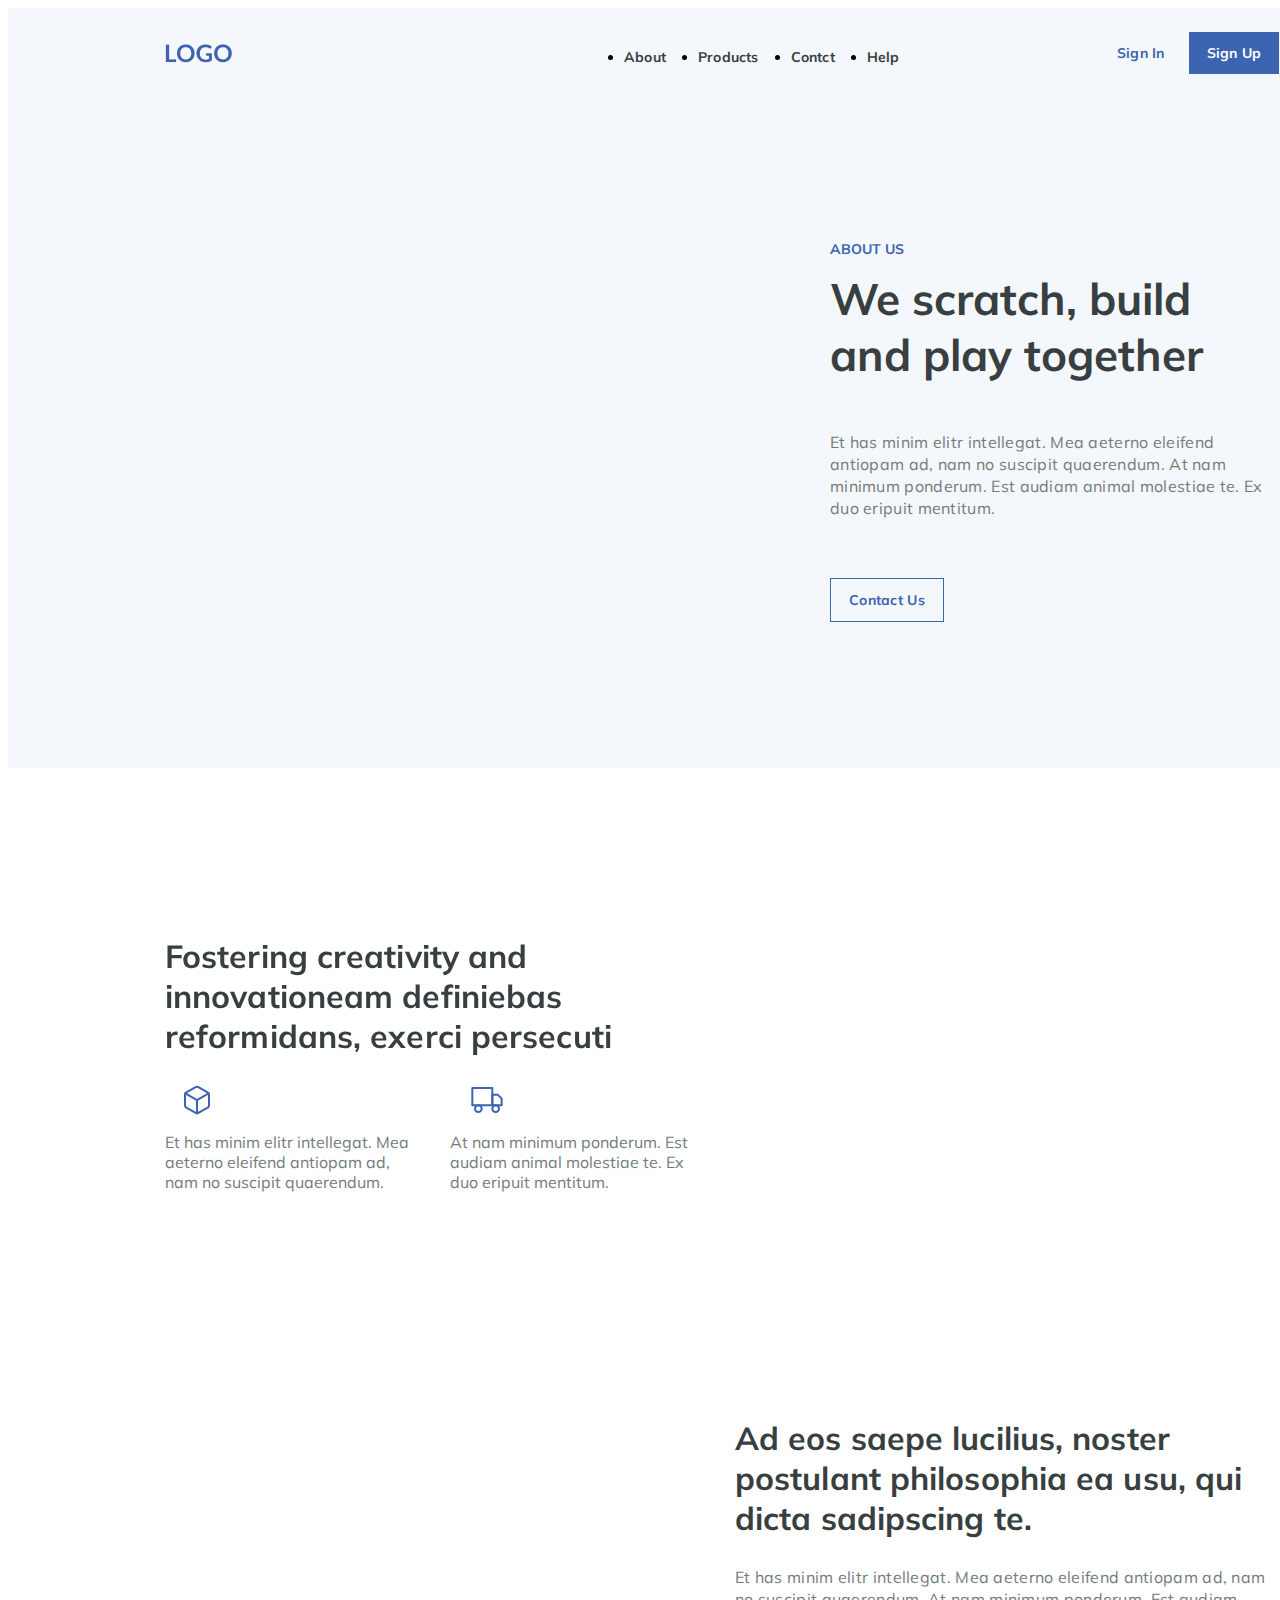
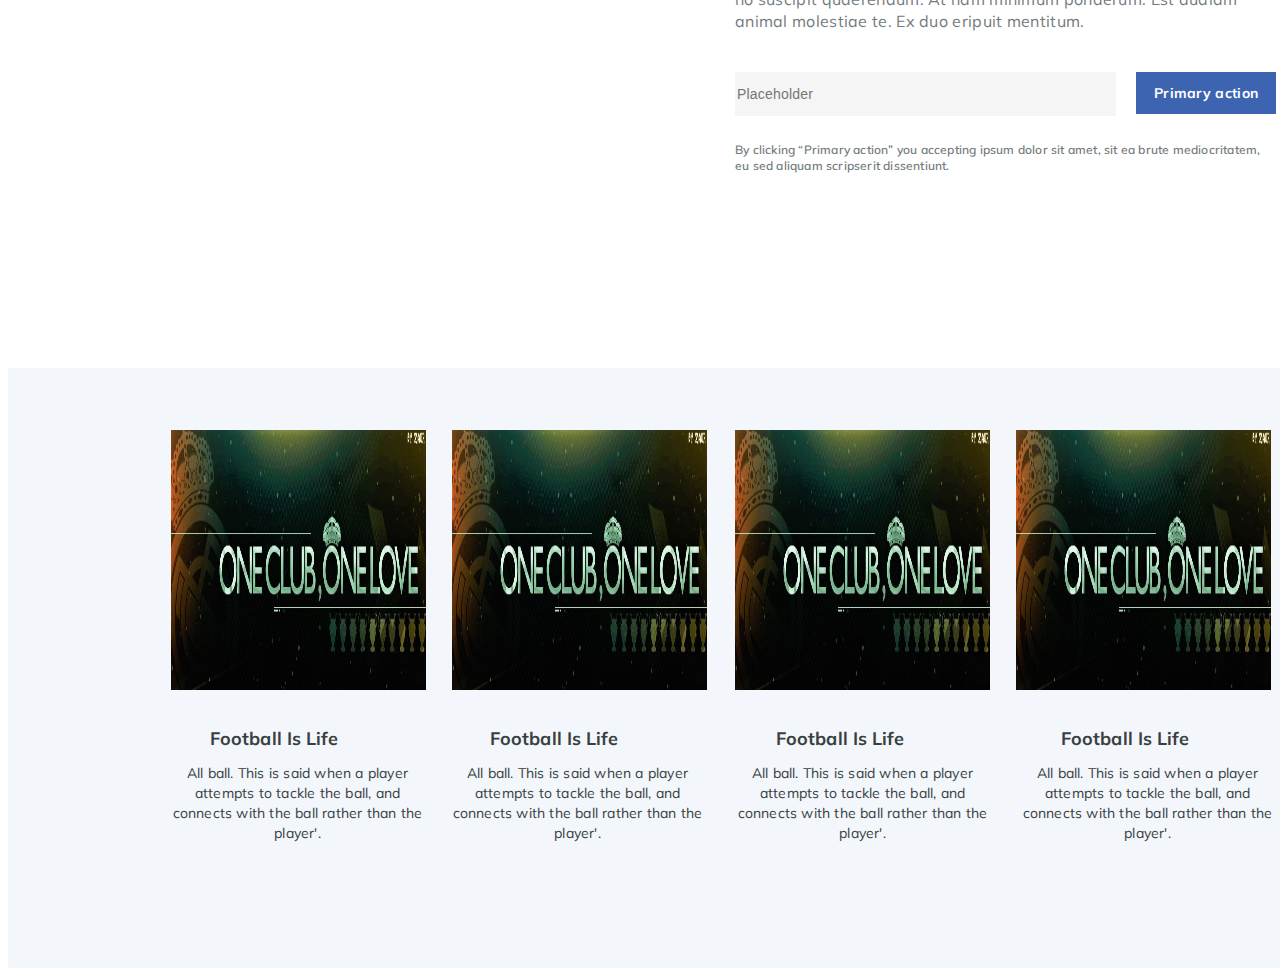
<file: index.html>
<!DOCTYPE html>
<html lang="en">
<head>
    <meta charset="UTF-8">
    <meta name="viewport" content="width=device-width, initial-scale=1.0">
    <title>Document</title>
    <link  rel="stylesheet" href="https://fonts.googleapis.com/css2?family=Mulish:wght@400;600;700&display=swap">
    <link rel="stylesheet" href="style.css">

</head>
<body>

   <header>
       <img class="logo" src="LOGO.png" alt="">
       <nav>
           <ul class="hlinks">
               <li><a href="https://www.google.ru/">About</a></li>
               <li><a href="products">Products</a></li>
               <li><a href="contact">Contct</a></li>
               <li><a href="help">Help</a></li>
           </ul>
       </nav>
       <div class="buttons">
        <a class="signin" href="/signin">Sign In</a>
        <a class="subutton" href="/signup">Sign Up</a>
       </div>
   </header>

   <main>
    <div class="main1">
        <h1 class="h1">We scratch, build and play together</h1>
        <iframe width="560" height="315" src="https://www.youtube.com/embed/a12Qfcci9Ro" frameborder="0" allow="accelerometer; autoplay; clipboard-write; encrypted-media; gyroscope; picture-in-picture" allowfullscreen></iframe>
        <a class="aboutus" href="aboutus">ABOUT US</a>
        <p class="p1">Et has minim elitr intellegat. Mea aeterno eleifend antiopam ad, nam no suscipit quaerendum. At nam minimum ponderum. Est audiam animal molestiae te. Ex duo eripuit mentitum.</p>
        <a class="contact" href="conatct">Contact Us</a>
    </div>

    <div class="main2">
        <h1 class="h1-2">Fostering creativity and innovationeam definiebas reformidans, exerci persecuti</h1>
        <div class="svg">
            <img class="box" src="box.svg" alt="">
            <img src="truck.svg" alt="">
        </div>
        <div>
        <span class="span1">Et has minim elitr intellegat. Mea aeterno eleifend antiopam ad, nam no suscipit quaerendum.</span>
        <span class="span2">At nam minimum ponderum. Est audiam animal molestiae te. Ex duo eripuit mentitum.</span>
        </div>
        <iframe width="560" height="315" src="https://www.youtube.com/embed/enRGzM35JhQ" frameborder="0" allow="accelerometer; autoplay; clipboard-write; encrypted-media; gyroscope; picture-in-picture" allowfullscreen></iframe>
    </div>

    <div class="main3">
        <h1 class="h1-3">Ad eos saepe lucilius, noster postulant philosophia ea usu, qui dicta sadipscing te.</h1>
        <iframe width="560" height="315" src="https://www.youtube.com/embed/hR5JJ1LD9o4" frameborder="0" allow="accelerometer; autoplay; clipboard-write; encrypted-media; gyroscope; picture-in-picture" allowfullscreen></iframe>
        <p class="p3">Et has minim elitr intellegat. Mea aeterno eleifend antiopam ad, nam no suscipit quaerendum. At nam minimum ponderum. Est audiam animal molestiae te. Ex duo eripuit mentitum.</p>
        <div>
            <form action="/action_page.php">
                <input type="tel" id="phone" name="phone" placeholder="Placeholder" >
            </form> 
            <a class="primary" href="primary">Primary action</a>
        </div>
        <p class="p3-2">By clicking “Primary action” you accepting ipsum dolor sit amet, sit ea brute mediocritatem, eu sed aliquam scripserit dissentiunt.</p>
    </div>

   </main>

   <footer>
    <div>
        <img class="img1" src="by Zaur.jpg" >
        <img class="img2" src="by Zaur.jpg" >
        <img class="img3" src="by Zaur.jpg" >
        <img class="img4" src="by Zaur.jpg" >
    </div>

    <div class="footerspan">
        <span class="fspan1">Football Is Life</span>
        <span class="fspan2">Football Is Life</span>
        <span class="fspan3">Football Is Life</span>
        <span class="fspan4">Football Is Life</span>
    </div>
    <div class="footerspan2">
        <span class="fspan5">All ball. This is said when a player attempts to tackle the ball, and connects with the ball rather than the player'.</span>
        <span class="fspan6">All ball. This is said when a player attempts to tackle the ball, and connects with the ball rather than the player'.</span>
        <span class="fspan7">All ball. This is said when a player attempts to tackle the ball, and connects with the ball rather than the player'.</span>
        <span class="fspan8">All ball. This is said when a player attempts to tackle the ball, and connects with the ball rather than the player'.</span>
    </div>
      
   </footer>
</body>
</html>
</file>
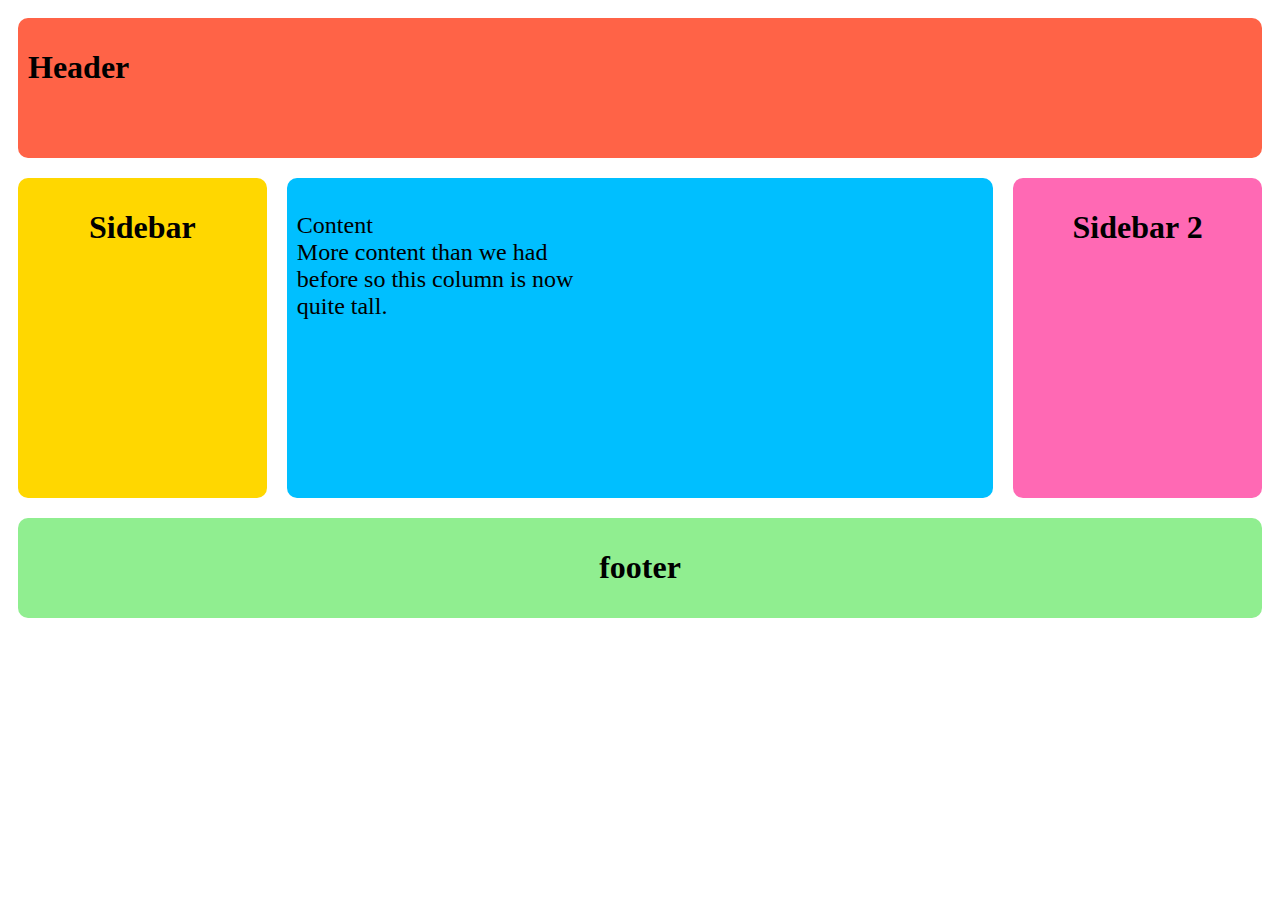
<file: Html/index.html>
<!DOCTYPE html>
<html lang="en">
<head>
    <meta charset="UTF-8">
    <meta name="viewport" content="width=device-width, initial-scale=1.0">
    <title>My Website</title>
    <link rel="stylesheet" href="style.css">
</head>
<body>
    <div class="wrapper">
        <header class="header">
            <h1>Header</h1>
            </header>
            <article class="main">
                <p>Content <br> More content than we had <br> before so this column is now <br> quite tall.</p>
            </article>
            <aside class="aside aside1">
                <h1>Sidebar</h1>
            </aside>
            <aside class="aside aside2">
                <h1>Sidebar 2</h1>
            </aside>
            <footer class="footer">
                <h1>footer</h1>
            </footer>
</body>
</html>
</file>
<file: style.css>
body{
    font-family: 'Mulish', sans-serif;
}

a:link{
    text-decoration: none;
}

header {
    background: #3c65b10e;
    height: 88px;
    width: 1441px;
    
}
header img{
    position: absolute;
    left: 165px;
    top:44px;
    line-height: 32px;
    
}
header nav ul {
    display: inline-flex;
    margin-left: 544px;
    margin-top: 40px;
    font-size: 14px;
    line-height: 18px;
    letter-spacing: 0.2px;
    font-weight: bold;
}
header nav ul li{
    margin-left: 32px;
}
header nav ul li a:link{ 
    color:#373F41;
}

.buttons{
    position: absolute;
    left:1117px;
    top:44px;
    font-size: 14px;
    line-height: 18px;
    letter-spacing: 0.2px;
    font-weight: bold;
}
.subutton{
  background-color: #3C64B1;
  color:white;
  border-right: 18px solid #3C64B1;
  border-left: 18px solid #3C64B1;
  border-top: 12px solid #3C64B1;
  border-bottom: 12px solid #3C64B1;
  margin-left: 20px;

}
.signin{
    color: #3C64B1;
}

.main1{
    background-color:  #3c65b10e;
    width: 1441px;
    height: 672px;
}
.iframe1{
    position: absolute;
    left: 165px;
    top: 170px;
}
.aboutus{
    position: absolute;
    left:830px;
    top: 240px;
    font-weight: bold;
    font-size: 14px;
    line-height: 18px;
    color: #3C64B1;
    
}
.h1{
    position: absolute;
    left: 830px;
    top: 242px;
    font-style: normal;
    font-weight: bold;
    font-size: 44px;
    line-height: 56px;
    width: 445px;
    height: 112px;
    color: #373F41;
    
}
.p1{
    position: absolute;
    left: 830px;
    top: 415px;
    width: 445px;
    height: 88px;
    font-style: normal;
    font-weight: normal;
    font-size: 16px;
    letter-spacing: 0.3px;
    line-height: 22px;
    color: #737B7D;
}
.contact{
left: 830px;
top:578px;
color: #3C64B1;
padding: 12px 18px;
position: absolute;
border: 1px solid #3C64B1;
font-weight: bold;
font-size: 14px;
line-height: 18px;
letter-spacing: 0.3px;
}

.main2{
    background-color:  white;
    width: 1440px;
    height: 600px;
}
.h1-2{
position: absolute;
width: 540px;
height: 120px;
font-style: normal;
font-weight: bold;
font-size: 32px;
line-height: 40px;
letter-spacing: 0.1px;
top: 915px;
left: 165px;
color: #373F41;
}
.svg{
    position: absolute;
    top: 1084px;
    left: 181px;  
}
.box{
    margin-right: 254px;
}
.span1{
    position: absolute;
    left: 165px;
    top: 1132px;
    width: 255px;
    height: 66px;
    color: #737B7D;;
}
.span2{
    position: absolute;
    left: 450px;
    top: 1132px;
    width: 255px;
    height: 66px;    
    color: #737B7D;;
}
.iframe2{
    position: absolute;
    top: 830px;
    left: 745px;
}

.main3{
    background-color:  white;
    width: 1440px;
    height: 600px; 
}
.iframe3{
    position: absolute;
    top: 1365px;
    left: 165px;
}
.h1-3{
    position: absolute;
    left: 735px;
    top: 1397px;
    width: 540px;
    height: 120px;
    font-style: normal;
    font-weight: bold;
    font-size: 32px;
    line-height: 40px;
    letter-spacing: 0.1px;
    color: #373F41;
}
.p3{
    position: absolute;
    left: 735px;
    top: 1550px;
    width: 540px;
    height: 66px;
    font-style: normal;
    font-weight: normal;
    font-size: 16px;
    line-height: 22px;
    letter-spacing: 0.3px;
    color: #737B7D;
}
input{
    background-color: #F4F5F4;
    width: 377px;
    height: 42px;
    position: absolute;
    left: 735px;
    top: 1672px;
    border-width:0px;
    border:none;
    font-weight: normal;
    font-size: 14px;
    line-height: 20px;
    letter-spacing: 0.2px;
    
}
.primary{
    left: 1136px;
    top:1672px;
    color: white;
    padding: 12px 18px;
    position: absolute;
    font-weight: bold;
    font-size: 14px;
    line-height: 18px;
    letter-spacing: 0.3px;
    background-color:  #3C64B1;
    }
.p3-2{
        position: absolute;
        left: 735px;
        top: 1730px;
        width: 540px ;
        height: 32px;
        font-style: normal;
        font-weight: 600;
        font-size: 12px;
        line-height: 16px;
        letter-spacing: 0.2px;
        color: #737B7D;
}

footer{
        width: 1400px;
        height: 600px;
        background-color: #F3F6FA;;
}
.img1{
    position: absolute;
    left: 171px;
    top: 2030px;
    width: 255px;
    height: 260px;
}
.img2{
    position: absolute;
    left: 452px;
    top: 2030px;
    width: 255px;
    height: 260px;
}
.img3{
    position: absolute;
    left: 735px;
    top: 2030px;
    width: 255px;
    height: 260px;
}
.img4{
    position: absolute;
    left: 1016px;
    top: 2030px;
    width: 255px;
    height: 260px;
}
.footerspan{
    font-style: normal;
    font-weight: bold;
    font-size: 18px;
    line-height: 24px;  
    letter-spacing: 0.1px;
    color: #373F41;
    text-align: center;
}
.fspan1{
    position: absolute;
    left: 210px;
    top: 2327px;
    
}
.fspan2{
    position: absolute;
   left: 490px; 
   top: 2327px;
}
.fspan3{
    position: absolute;
  left: 776px; 
  top: 2327px; 
}
.fspan4{
    position: absolute;
    left: 1061px;
    top: 2327px;
}

.footerspan2{
    font-style: normal;
    font-size: 14px;
    line-height: 20px;  
    letter-spacing: 0.2px;
    color: #373F41;
    text-align: center;  
}
.fspan5{
position: absolute;
left: 170px;
top: 2363px;
width: 255px;
height: 40px;
}
.fspan5{
    position: absolute;
    left: 170px;
    top: 2363px;
    width: 255px;
    height: 40px;
}
.fspan6{
    position: absolute;
    left: 450px;
    top: 2363px;
    width: 255px;
    height: 40px;
}
.fspan7{
    position: absolute;
    left: 735px;
    top: 2363px;
    width: 255px;
    height: 40px;
}
.fspan8{
    position: absolute;
    left: 1020px;
    top: 2363px;
    width: 255px;
    height: 40px;
}
</file>
<file: Html/style.css>
.wrapper{
    display: flex;
    flex-flow: row wrap;
    text-align: center;
}

.wrapper > * {
    padding:10px ;
    margin: 10px;
    flex: 1 100% ;
    border-radius: 10px;
}

.header{
    background: tomato;
    height: 120px;
    text-align: left;
}

.footer{
background: lightgreen;
height: 80px;


}
 .main{
     text-align: left;
     background: deepskyblue;
     height: 300px;
     font-size: 24px;
 }

 .aside1{
     background: gold;
 }
 .aside2{
     background: hotpink;
 }
 
@media all and (min-width:800px){
    .main{
        flex:3;
    }

    .aside1{
        order: 1;
    }
    
    .aside2{
        order: 2;
    }

    .main{
    order: 2;    
    }

    .footer{
        order: 4;
    }
}

@media all and (min-width:600px) {
    .aside {
        flex: 1;
    }
}
</file>
